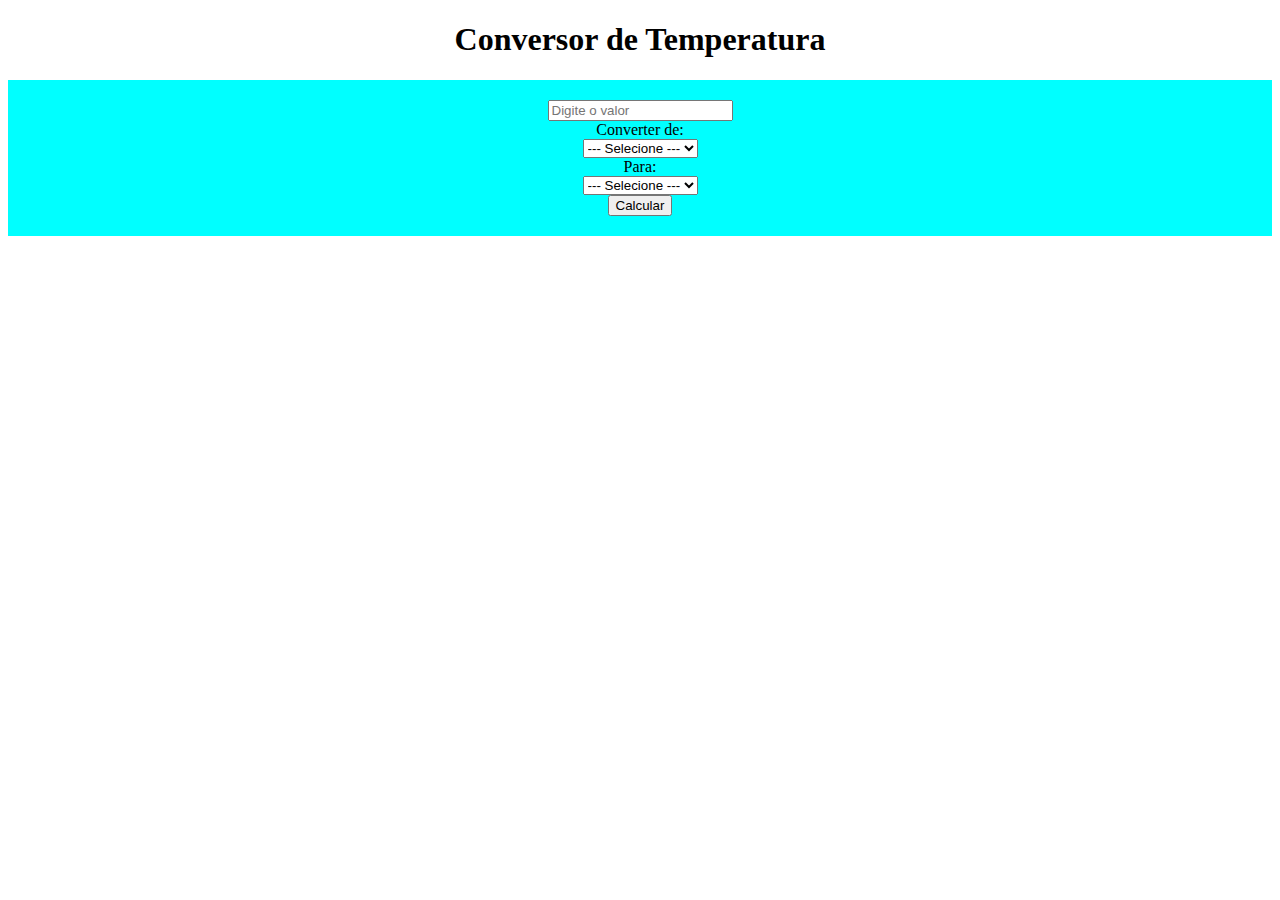
<file: conversor-temp-front/index.html>
<!DOCTYPE html>
<html lang="pt-br">
<head>
    <meta charset="UTF-8">
    <meta name="viewport" content="width=device-width, initial-scale=1.0">
    <link rel="stylesheet" href="css/style.css">
    <title>Conversor de Temperatura</title>
</head>
<body>
    <h1>Conversor de Temperatura</h1>

    <form id="clcForm">
        <input type="number" id="num1" name="num1" placeholder="Digite o valor" required>

        <label for="de">Converter de:</label>
        <select id="de" required>
            <option value="" disabled selected>--- Selecione ---</option>
            <option value="celsius">Celsius (ºC)</option>
            <option value="fahrenheit">Fahrenheit (ºF)</option>
            <option value="kelvin">Kelvin (K)</option>
        </select>

        <label for="para">Para:</label>
        <select id="para" required>
            <option value="" disabled selected>--- Selecione ---</option>
            <option value="celsius">Celsius (ºC)</option>
            <option value="fahrenheit">Fahrenheit (ºF)</option>
            <option value="kelvin">Kelvin (K)</option>
        </select>

        <button type="submit">Calcular</button>

        <div class="result" id="erro" style="color: red;"></div>
        <div class="result" id="resultado" style="color: green; font-weight: bold;"></div>
    </form>

    <script src="js/app.js"></script>
</body>
</html>
</file>
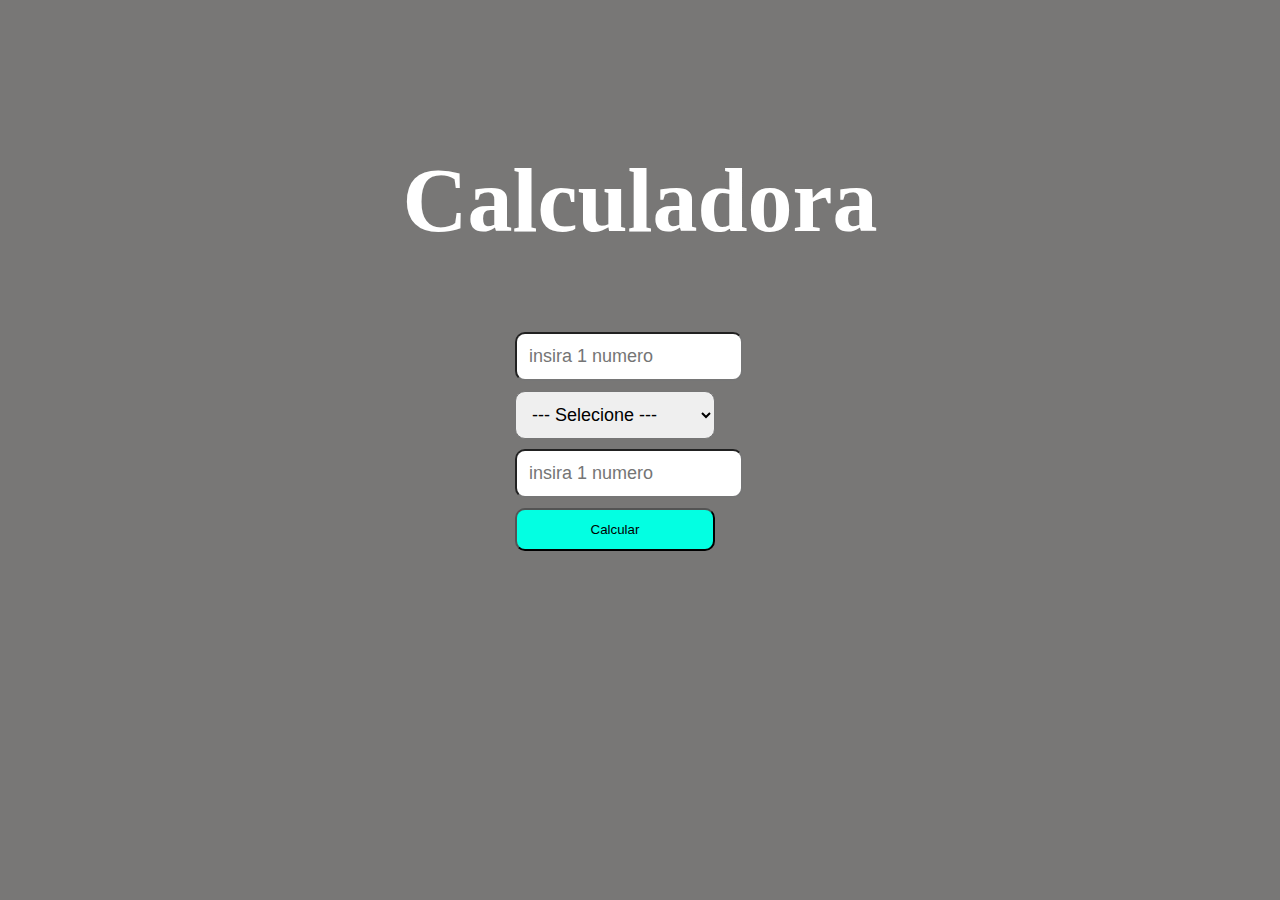
<file: front-calculdora/index.html>
<!DOCTYPE html>
<html lang="en">

<head>
    <meta charset="UTF-8">
    <meta name="viewport" content="width=device-width, initial-scale=1.0">
    <link rel="stylesheet" href="css/style.css">
    <title>Document</title>
</head>

<body>

    <h1>Calculadora</h1>

    <form id="clcForm">
        <input type="number" id="num1" name="num1" placeholder="insira 1 numero" required>

        <select id="operacao" required>
            <option value="" disabled selected>--- Selecione ---</option>
            <option value="somar">Somar</option>
            <option value="subtrair">Subtrair</option>
            <option value="multiplicar">Multiplicar</option>
            <option value="dividir">Dividir</option>
        </select>

        <input type="number" id="num2" name="num2" placeholder="insira 1 numero" required>

        <button>Calcular</button>
        
        <div class="result" id="erro"></div>
        <div class="result" id="resultado"></div>
    </form>



    <script src="js/app.js"></script>
</body>

</html>
</file>
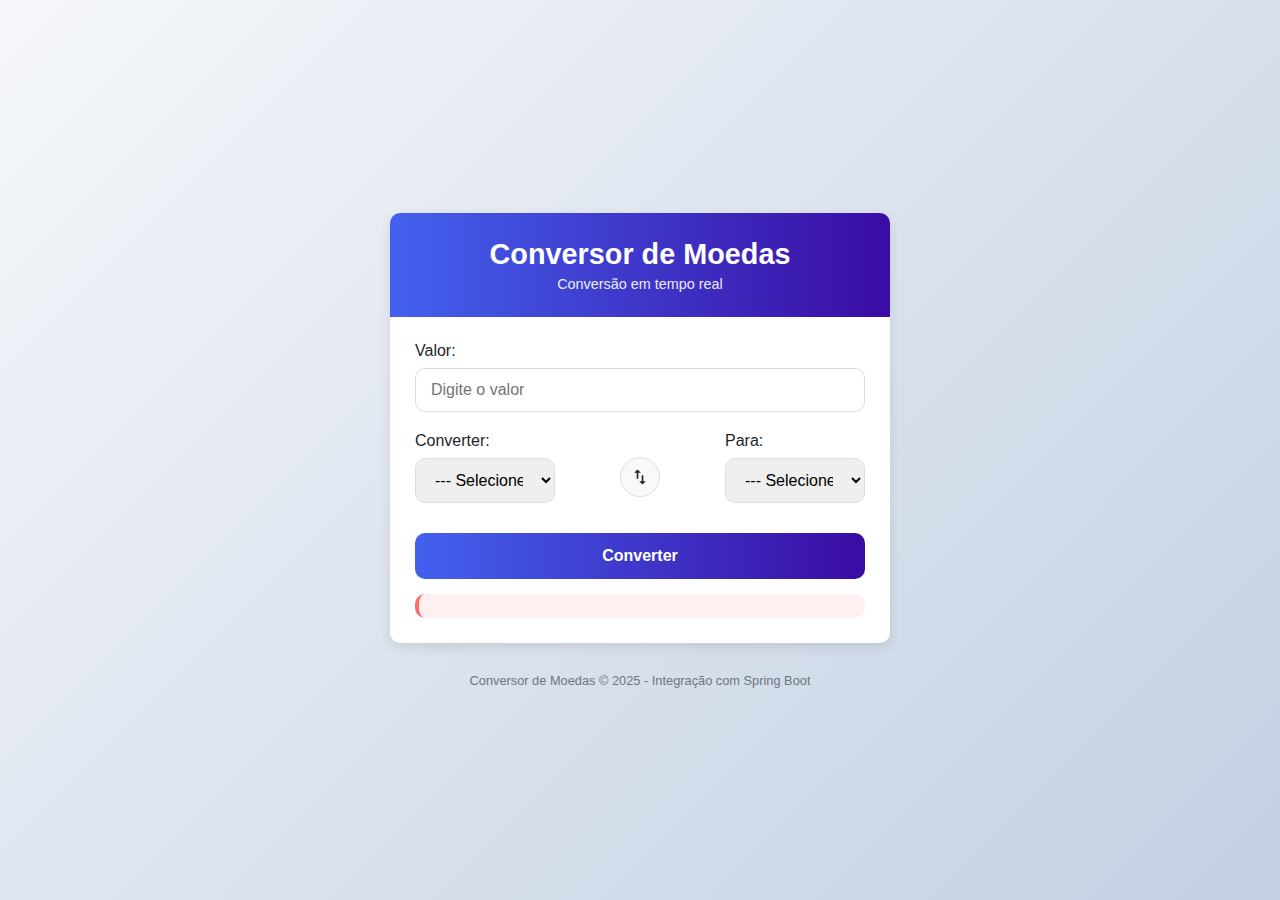
<file: front-moedas/index.html>
<!DOCTYPE html>
<html lang="pt-br">

<head>
    <meta charset="UTF-8">
    <meta name="viewport" content="width=device-width, initial-scale=1.0">
    <link rel="stylesheet" href="css/style.css">
    <title>Conversor de Temperatura</title>
</head>

<body>
    </style>
    </head>

    <body>
        <div class="container">
            <header>
                <h1>Conversor de Moedas</h1>
                <p class="subtitle">Conversão em tempo real</p>
            </header>

            <div class="form-container">
                <form id="clcForm">
                    <div class="form-group">
                        <label for="num1">Valor:</label>
                        <input type="number" id="num1" name="num1" placeholder="Digite o valor" required min="0"
                            step="0.01">
                    </div>

                    <div class="currency-selectors">
                        <div class="form-group">
                            <label for="de">Converter:</label>
                            <select id="de" required>
                                <option value="" disabled selected>--- Selecione ---</option>
                                <option value="USD">Dólar Americano (USD)</option>
                                <option value="EUR">Euro (EUR)</option>
                                <option value="BRL">Real Brasileiro (BRL)</option>
                                <option value="GBP">Libra Esterlina (GBP)</option>
                                <option value="JPY">Iene Japonês (JPY)</option>
                            </select>
                        </div>

                        <div class="swap-button">
                            <button type="button" id="swapButton">
                                <svg xmlns="http://www.w3.org/2000/svg" viewBox="0 0 24 24">
                                    <path d="M16 17.01V10h-2v7.01h-3L15 21l4-3.99h-3zM9 3L5 6.99h3V14h2V6.99h3L9 3z" />
                                </svg>
                            </button>
                        </div>

                        <div class="form-group">
                            <label for="para">Para:</label>
                            <select id="para" required>
                                <option value="" disabled selected>--- Selecione ---</option>
                                <option value="USD">Dólar Americano (USD)</option>
                                <option value="EUR">Euro (EUR)</option>
                                <option value="BRL">Real Brasileiro (BRL)</option>
                                <option value="GBP">Libra Esterlina (GBP)</option>
                                <option value="JPY">Iene Japonês (JPY)</option>
                            </select>
                        </div>
                    </div>

                    <button type="submit" id="submitButton">
                        <span>Converter</span>
                    </button>

                    <div class="error" id="erro"></div>

                    <div class="result" id="resultado" style="display: none;">
                        <div class="result-value" id="convertedValue">-</div>
                        <div class="result-details" id="exchangeRate">Taxa de câmbio: -</div>
                    </div>
                </form>
            </div>
        </div>

        <footer>
            <p>Conversor de Moedas &copy; 2025 - Integração com Spring Boot</p>
        </footer>

        <script src="js/app.js"></script>
    </body>

</html>
</file>
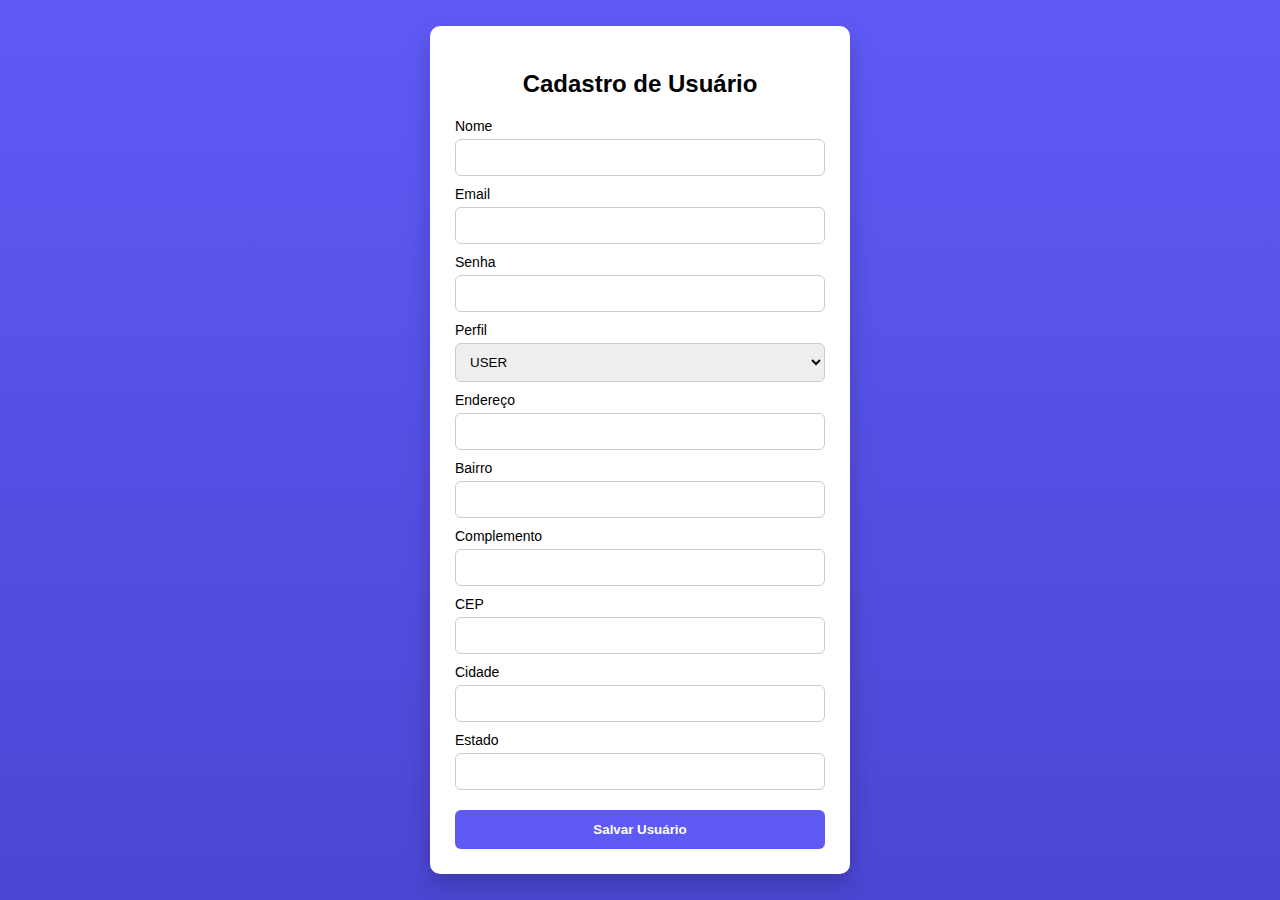
<file: Atividade dia 10-2/cadastro/index.html>
<!DOCTYPE html>
<html lang="pt-BR">

<head>
    <meta charset="UTF-8">
    <title>Cadastro de Usuário</title>
    <link rel="stylesheet" href="style.css">
</head>

<body>

    <div class="container">
        <div class="card">
            <h2>Cadastro de Usuário</h2>

            <form id="formCadastro">
                <label>Nome</label>
                <input type="text" id="nome">

                <label>Email</label>
                <input type="email" id="email">

                <label>Senha</label>
                <input type="password" id="senha">

                <label>Perfil</label>
                <select id="perfil">
                    <option value="USER">USER</option>
                    <option value="ADMIN">ADMIN</option>
                </select>

                <label>Endereço</label>
                <input type="text" id="endereco">

                <label>Bairro</label>
                <input type="text" id="bairro">

                <label>Complemento</label>
                <input type="text" id="complemento">

                <label>CEP</label>
                <input type="text" id="cep">

                <label>Cidade</label>
                <input type="text" id="cidade">

                <label>Estado</label>
                <input type="text" id="estado">

                <button type="submit">Salvar Usuário</button>
            </form>
        </div>
    </div>

<script src="script.js"></script>
</body>

</html>
</file>
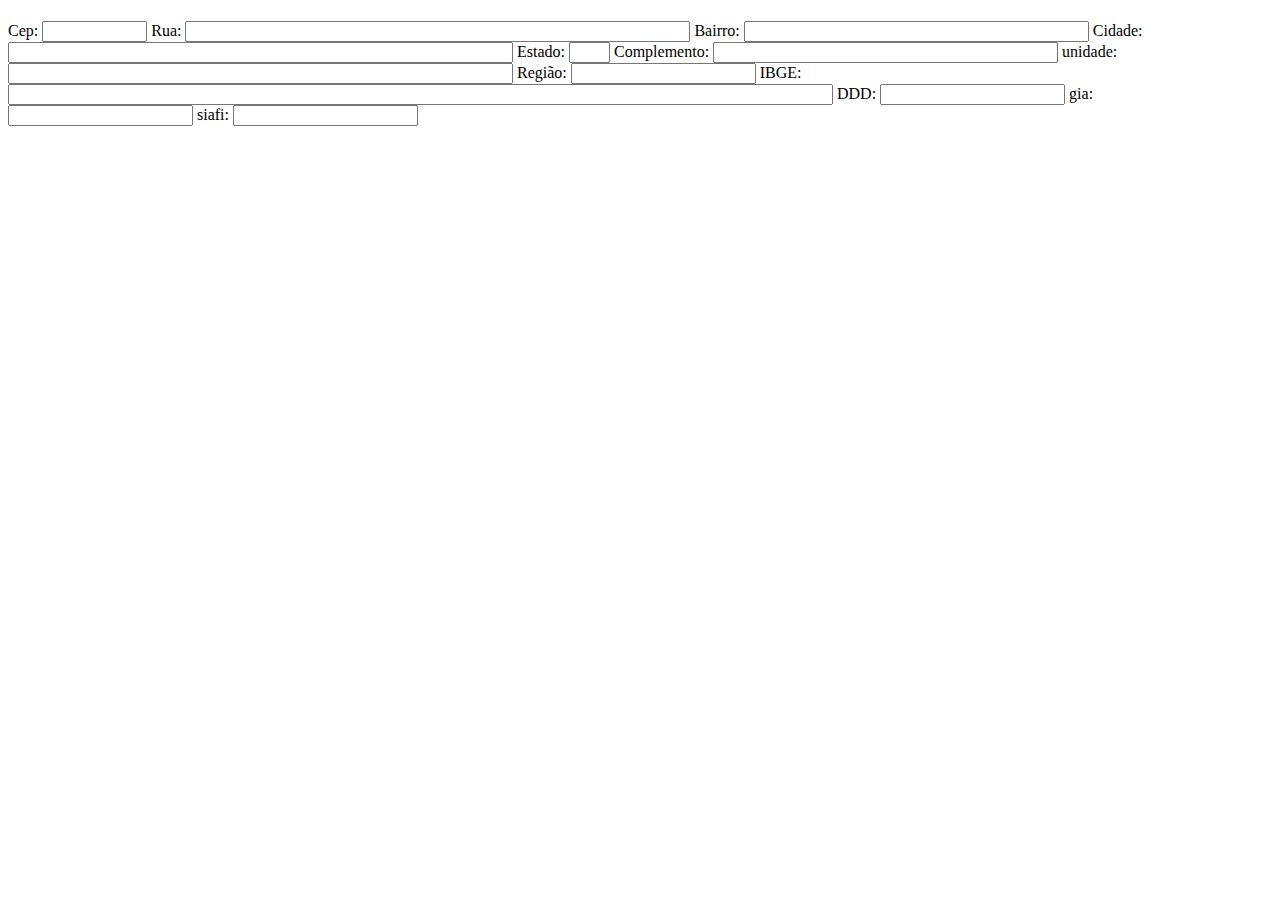
<file: cep/cep.html>
<!DOCTYPE html>
<html lang="en">

<head>
    <meta charset="UTF-8">
    <meta name="viewport" content="width=device-width, initial-scale=1.0">
    <title>Document</title>
</head>

<body>
    <h1></h1>
    <form method="get" action=".">
        <label> Cep:
            <input name="cep" type="text" id="cep" value="" size="10" maxlength="9" onblur="pesquisacep(this.value);" />
        </label>
        <label> Rua:
            <input name="rua" type="text" id="rua" size="60" />
        </label>
        <label> Bairro:
            <input name="bairro" type="text" id="bairro" size="40" />
        </label>
        <label> Cidade:
            <input name="cidade" type="text" id="cidade" size="60" />
        </label>
        <label> Estado:
            <input name="uf" type="text" id="uf" size="2" />
        </label>
        <label> Complemento:
            <input name="complemento" type="text" id="complemento" size="40" />
        </label>
        <label> unidade:
            <input name="unidade" type="text" id="unidade" size="60" />
        </label>
        <label> Região:
            <input name="regiao" type="text" id="regiao" size="20" />
        </label>
        <label> IBGE:
            <input name="ibge" type="text" id="ibge" size="100" />
        </label>
        <label> DDD:
            <input name="ddd" type="text" id="ddd" size="20" />
        </label>
        <label> gia:
            <input name="gia" type="text" id="gia" size="20" />
        </label>
        <label> siafi:
            <input name="siafi" type="text" id="siafi" size="20" />
        </label>
    </form>
    <script src="js/cep.js"></script>
</body>

</html>
</file>
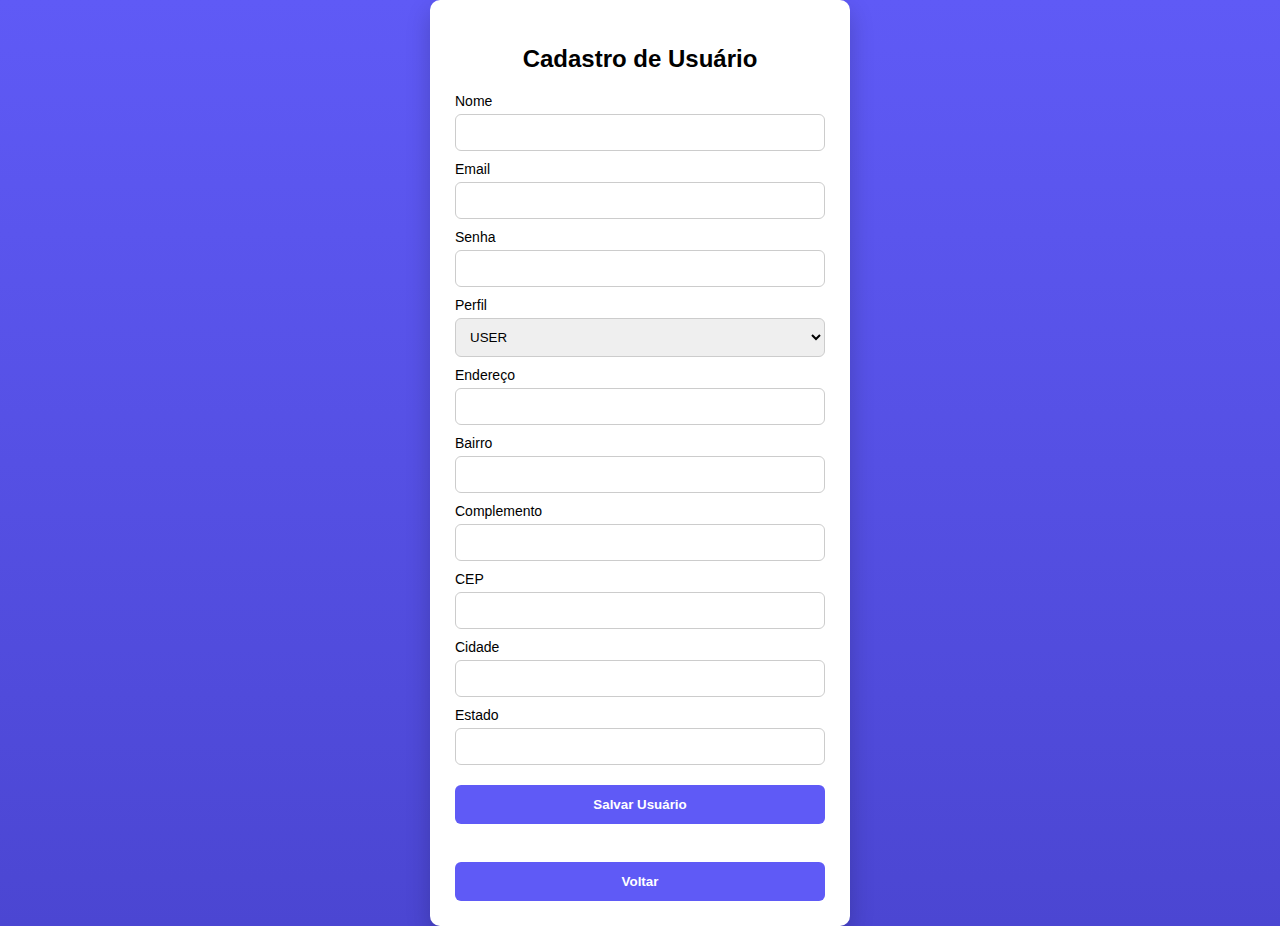
<file: Users/front/cadastro.html>
<!DOCTYPE html>
<html lang="pt-BR">
<head>
    <meta charset="UTF-8">
    <title>Cadastro de Usuário</title>
    <link rel="stylesheet" href="css/style.css">
</head>
<body>

<div class="container">
    <div class="card">
        <h2>Cadastro de Usuário</h2>

        <form id="formCadastro">
            <label>Nome</label>
            <input type="text" id="nome" required>

            <label>Email</label>
            <input type="email" id="email" required>

            <label>Senha</label>
            <input type="password" id="senha" required>

            <label>Perfil</label>
            <select id="perfil">
                <option value="USER">USER</option>
                <option value="ADMIN">ADMIN</option>
            </select>

            <label>Endereço</label>
            <input type="text" id="endereco">

            <label>Bairro</label>
            <input type="text" id="bairro">

            <label>Complemento</label>
            <input type="text" id="complemento">

            <label>CEP</label>
            <input type="text" id="cep">

            <label>Cidade</label>
            <input type="text" id="cidade">

            <label>Estado</label>
            <input type="text" id="estado">

            <button type="submit">Salvar Usuário</button>
        </form>

        <br>
        <button onclick="voltar()">Voltar</button>
    </div>
</div>

<script src="js/cadastro.js"></script>
</body>
</html>
</file>
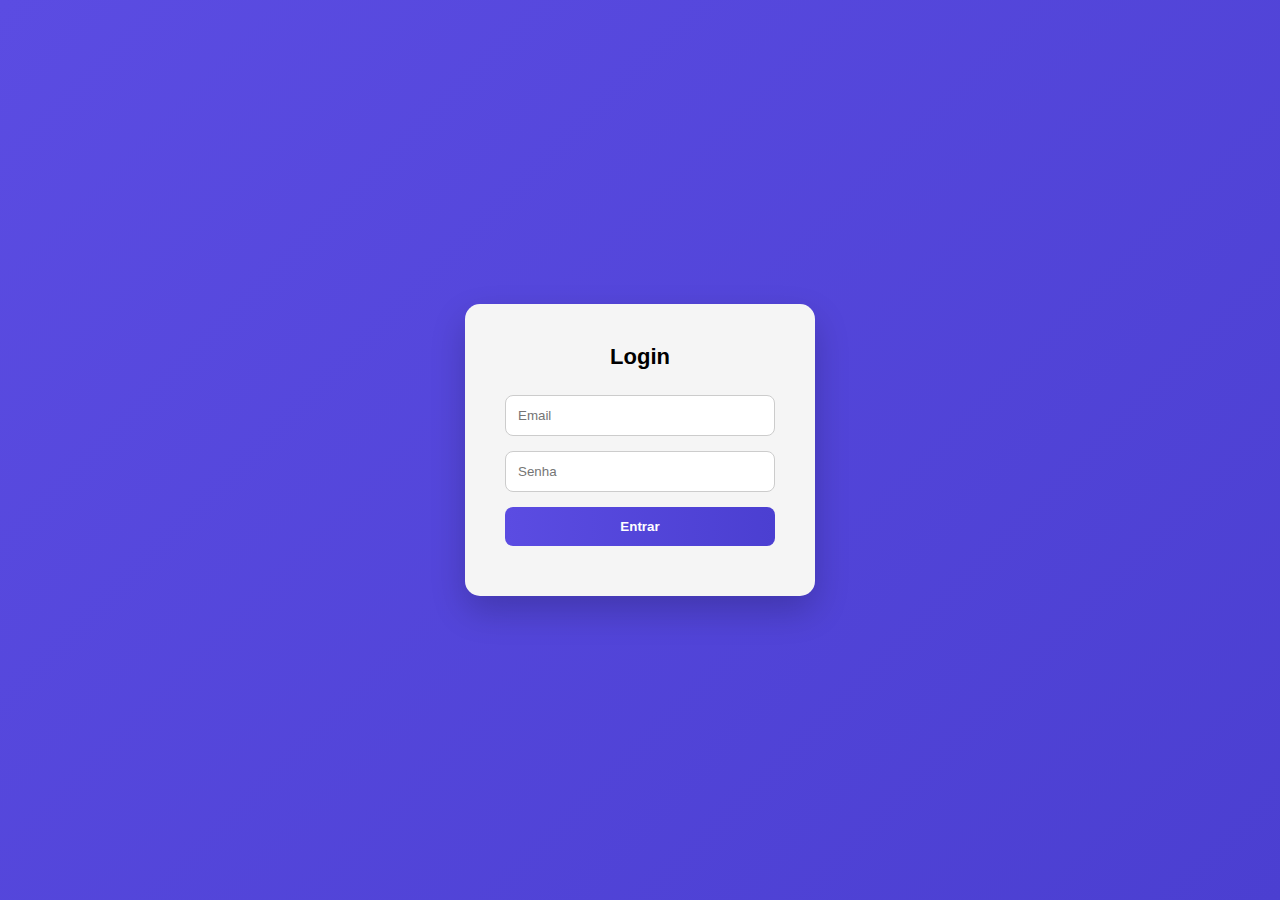
<file: Users/front/login.html>
<!DOCTYPE html>
<html lang="pt-BR">
<head>
    <meta charset="UTF-8">
    <title>Login</title>
    <link rel="stylesheet" href="css/login.css">
</head>
<body>

<div class="card">
    <h2>Login</h2>

    <form id="formLogin">
        <input type="email" id="email" placeholder="Email" required>
        <input type="password" id="senha" placeholder="Senha" required>
        <button type="submit">Entrar</button>
    </form>

    <p id="erro" style="color:red;"></p>
</div>

<script src="js/login.js"></script>
</body>
</html>
</file>
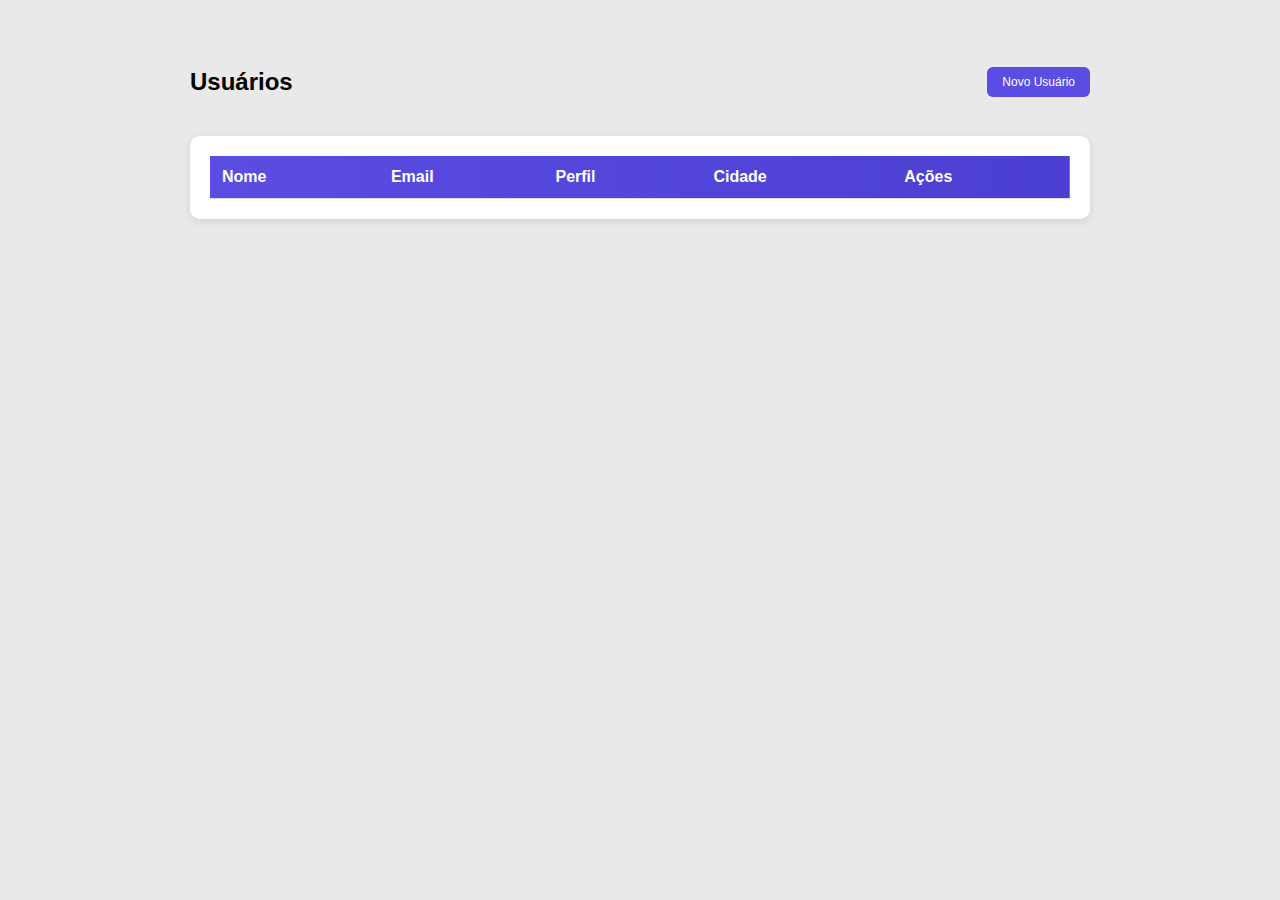
<file: Users/front/usuarios.html>
<!DOCTYPE html>
<html lang="pt-BR">
<head>
    <meta charset="UTF-8">
    <title>Usuários</title>
    <link rel="stylesheet" href="css/usuarios.css">
</head>
<body>

<div class="container">
    <div class="topo">
        <h2>Usuários</h2>
        <button class="btn-novo" onclick="novoUsuario()">Novo Usuário</button>
    </div>

    <div class="card">
        <table>
            <thead>
                <tr>
                    <th>Nome</th>
                    <th>Email</th>
                    <th>Perfil</th>
                    <th>Cidade</th>
                    <th>Ações</th>
                </tr>
            </thead>
            <tbody id="tabelaUsuarios"></tbody>
        </table>
    </div>
</div>

<script src="js/usuarios.js"></script>
</body>
</html>
</file>
<file: conversor-temp-front/css/style.css>
form {
    align-items: center;
    text-align: center;
    display: flex;
    justify-content: space-between;
    flex-direction: column;
    padding: 20px;
    background-color: aqua;
}

h1 {
    text-align: center;
}
</file>
<file: front-calculdora/css/style.css>
body {
    display: flex;
    justify-content: center;
    align-items: center;
    min-height: 60vh;
    margin: 0;
    flex-direction: column;
    background: rgba(91, 90, 89, 0.824);
}

h1 {
    font-size: 90px;
    color: white;
}

form {
    display: flex;
    padding: 10px;
    flex-direction: column;
    gap: 10px;
    margin: 10px 0;
    height: 100px;
    width: 250px;
}

form input {
    border-radius: 10px;
    font-size: 18px;
    width: 80%;
    padding: 12px;
}

form select {
    border-radius: 10px;
    font-size: 18px;
    width: 80%;
    padding: 12px;
}

form button {
    border-radius: 10px;
    width: 80%;
    padding: 12px;
    background-color: rgb(3, 255, 226);
}

.container {

    width: 350px;
    padding: 40px 30px;
    background-color: black;
    border-radius: 15px;
    box-shadow: 0 10px 20px rgba(0, 0, 0, 0.5);
    display: flex;
    flex-direction: column;
    align-items: center;
}


.result {
    margin-top: 15px;
    text-align: center;
    font-size: 50px;

}

#erro {
    color: red;
}

#resultado {
    color: rgb(255, 255, 255);
}
</file>
<file: front-moedas/css/style.css>
:root {
    --primary: #4361ee;
    --primary-dark: #3a0ca3;
    --secondary: #4cc9f0;
    --light: #f8f9fa;
    --dark: #212529;
    --success: #4bb543;
    --error: #ff6b6b;
    --gray: #6c757d;
    --border-radius: 10px;
    --shadow: 0 4px 12px rgba(0, 0, 0, 0.1);
    --transition: all 0.3s ease;
}

* {
    margin: 0;
    padding: 0;
    box-sizing: border-box;
    font-family: 'Segoe UI', Tahoma, Geneva, Verdana, sans-serif;
}

body {
    background: linear-gradient(135deg, #f5f7fa 0%, #c3cfe2 100%);
    min-height: 100vh;
    display: flex;
    flex-direction: column;
    align-items: center;
    justify-content: center;
    padding: 20px;
}

.container {
    width: 100%;
    max-width: 500px;
    background-color: white;
    border-radius: var(--border-radius);
    box-shadow: var(--shadow);
    overflow: hidden;
}

header {
    background: linear-gradient(to right, var(--primary), var(--primary-dark));
    color: white;
    padding: 25px 20px;
    text-align: center;
}

h1 {
    font-size: 1.8rem;
    margin-bottom: 5px;
    font-weight: 600;
}

.subtitle {
    font-size: 0.9rem;
    opacity: 0.9;
}

.form-container {
    padding: 25px;
}

form {
    display: flex;
    flex-direction: column;
}

.form-group {
    margin-bottom: 20px;
}

label {
    display: block;
    margin-bottom: 8px;
    font-weight: 500;
    color: var(--dark);
}

input,
select {
    width: 100%;
    padding: 12px 15px;
    border: 1px solid #ddd;
    border-radius: var(--border-radius);
    font-size: 1rem;
    transition: var(--transition);
}

input:focus,
select:focus {
    outline: none;
    border-color: var(--primary);
    box-shadow: 0 0 0 2px rgba(67, 97, 238, 0.2);
}

.currency-selectors {
    display: flex;
    gap: 15px;
}

.currency-selectors>div {
    flex: 1;
}

.swap-button {
    display: flex;
    justify-content: center;
    align-items: center;
    margin: 10px 0;
}

.swap-button button {
    background: var(--light);
    border: 1px solid #ddd;
    border-radius: 50%;
    width: 40px;
    height: 40px;
    display: flex;
    justify-content: center;
    align-items: center;
    cursor: pointer;
    transition: var(--transition);
}

.swap-button button:hover {
    background: #e9ecef;
    transform: rotate(180deg);
}

.swap-button svg {
    width: 20px;
    height: 20px;
    fill: var(--dark);
}

button[type="submit"] {
    padding: 14px;
    background: linear-gradient(to right, var(--primary), var(--primary-dark));
    color: white;
    border: none;
    border-radius: var(--border-radius);
    font-size: 1rem;
    font-weight: 600;
    cursor: pointer;
    transition: var(--transition);
    margin-top: 10px;
    display: flex;
    justify-content: center;
    align-items: center;
    gap: 8px;
}

button[type="submit"]:hover {
    transform: translateY(-2px);
    box-shadow: 0 6px 15px rgba(67, 97, 238, 0.3);
}

button[type="submit"]:disabled {
    opacity: 0.6;
    cursor: not-allowed;
    transform: none;
    box-shadow: none;
}

.loading-spinner {
    width: 16px;
    height: 16px;
    border: 2px solid transparent;
    border-top: 2px solid white;
    border-radius: 50%;
    animation: spin 1s linear infinite;
}

@keyframes spin {
    0% {
        transform: rotate(0deg);
    }

    100% {
        transform: rotate(360deg);
    }
}

.result {
    margin-top: 15px;
    padding: 15px;
    background: #e8f0fe;
    border-radius: var(--border-radius);
    border: 1px solid #b0c4de;
    height: auto;
    display: flex;
    justify-content: center;
    align-items: center;
    font-weight: bold;
    min-height: 60px;
    flex-direction: column;
}

.result-value {
    font-size: 1.5rem;
    color: var(--primary-dark);
    margin-bottom: 5px;
}

.result-details {
    font-size: 0.85rem;
    color: var(--gray);
    text-align: center;
}

.error {
    color: var(--error);
    background-color: rgba(255, 107, 107, 0.1);
    padding: 12px;
    border-radius: var(--border-radius);
    margin-top: 15px;
    border-left: 4px solid var(--error);
}

footer {
    text-align: center;
    margin-top: 30px;
    color: var(--gray);
    font-size: 0.8rem;
}

@media (max-width: 480px) {
    .currency-selectors {
        flex-direction: column;
        gap: 10px;
    }

    .swap-button {
        margin: 5px 0;
    }

    .swap-button button {
        transform: rotate(90deg);
    }

    .swap-button button:hover {
        transform: rotate(270deg);
    }
}
</file>
<file: Atividade dia 10-2/cadastro/style.css>
* {
    box-sizing: border-box;
    font-family: Arial, Helvetica, sans-serif;
}

body {
    margin: 0;
    min-height: 100vh;
    background: linear-gradient(180deg, #5f5af6, #4b46d2);
    display: flex;
    justify-content: center;
    align-items: center;
}

.container {
    width: 100%;
    display: flex;
    justify-content: center;
}

.card {
    background: #fff;
    width: 420px;
    padding: 25px;
    border-radius: 10px;
    box-shadow: 0 10px 25px rgba(0,0,0,0.2);
}

.card h2 {
    text-align: center;
    margin-bottom: 20px;
}

label {
    font-size: 14px;
    margin-top: 10px;
    display: block;
}

input, select {
    width: 100%;
    padding: 10px;
    margin-top: 5px;
    border-radius: 6px;
    border: 1px solid #ccc;
    outline: none;
}

input:focus, select:focus {
    border-color: #5f5af6;
}

button {
    margin-top: 20px;
    width: 100%;
    padding: 12px;
    background: #5f5af6;
    border: none;
    color: #fff;
    font-weight: bold;
    border-radius: 6px;
    cursor: pointer;
}

button:hover {
    background: #4b46d2;
}
</file>
<file: Users/front/css/style.css>
* {
    box-sizing: border-box;
    font-family: Arial, Helvetica, sans-serif;
}

body {
    margin: 0;
    min-height: 100vh;
    background: linear-gradient(180deg, #5f5af6, #4b46d2);
    display: flex;
    justify-content: center;
    align-items: center;
}

.container {
    width: 100%;
    display: flex;
    justify-content: center;
}

.card {
    background: #fff;
    width: 420px;
    padding: 25px;
    border-radius: 10px;
    box-shadow: 0 10px 25px rgba(0,0,0,0.2);
}

.card h2 {
    text-align: center;
    margin-bottom: 20px;
}

label {
    font-size: 14px;
    margin-top: 10px;
    display: block;
}

input, select {
    width: 100%;
    padding: 10px;
    margin-top: 5px;
    border-radius: 6px;
    border: 1px solid #ccc;
    outline: none;
}

input:focus, select:focus {
    border-color: #5f5af6;
}

button, a {
    margin-top: 20px;
    width: 100%;
    padding: 12px;
    background: #5f5af6;
    border: none;
    color: #fff;
    font-weight: bold;
    border-radius: 6px;
    cursor: pointer;
}

button:hover, a:hover {
    background: #4b46d2;
}
</file>
<file: Users/front/css/usuarios.css>
body {
    font-family: Arial, Helvetica, sans-serif;
    background-color: #e9e9e9;
    padding: 40px;
}

.container {
    max-width: 900px;
    margin: auto;
}

.topo {
    display: flex;
    justify-content: space-between;
    align-items: center;
    margin-bottom: 20px;
}

.btn-novo {
    background: #5b4ce2;
    color: white;
    border: none;
    padding: 8px 15px;
    border-radius: 6px;
    cursor: pointer;
}

.card {
    background: white;
    padding: 20px;
    border-radius: 10px;
    box-shadow: 0 2px 8px rgba(0,0,0,0.1);
}

table {
    width: 100%;
    border-collapse: collapse;
}

thead {
    background: linear-gradient(90deg, #5b4ce2, #4b3fd1);
    color: white;
}

th, td {
    padding: 12px;
    text-align: left;
}

tr {
    border-bottom: 1px solid #ddd;
}

button {
    border: none;
    padding: 6px 10px;
    border-radius: 5px;
    cursor: pointer;
    font-size: 12px;
}

.editar {
    background: orange;
    color: white;
}

.excluir {
    background: red;
    color: white;
}
</file>
<file: Users/front/css/login.css>
/* Reset básico */
* {
    margin: 0;
    padding: 0;
    box-sizing: border-box;
}

/* Fundo degradê */
body {
    height: 100vh;
    display: flex;
    justify-content: center;
    align-items: center;
    font-family: Arial, Helvetica, sans-serif;
    background: linear-gradient(135deg, #5b4ce2, #4b3fd1);
}

/* Card */
.card {
    background: #f5f5f5;
    width: 350px;
    padding: 40px;
    border-radius: 15px;
    box-shadow: 0 15px 35px rgba(0, 0, 0, 0.2);
    text-align: center;
}

/* Título */
.card h2 {
    margin-bottom: 25px;
    font-size: 22px;
}

/* Inputs */
form input {
    width: 100%;
    padding: 12px;
    margin-bottom: 15px;
    border-radius: 8px;
    border: 1px solid #ccc;
    outline: none;
    transition: 0.3s;
}

/* Foco no input */
form input:focus {
    border-color: #5b4ce2;
    box-shadow: 0 0 5px rgba(91, 76, 226, 0.4);
}

/* Botão */
form button {
    width: 100%;
    padding: 12px;
    border: none;
    border-radius: 8px;
    background: linear-gradient(90deg, #5b4ce2, #4b3fd1);
    color: white;
    font-weight: bold;
    cursor: pointer;
    transition: 0.3s;
}

/* Hover botão */
form button:hover {
    opacity: 0.9;
    transform: translateY(-2px);
}

/* Mensagem de erro */
#erro {
    margin-top: 10px;
    font-size: 14px;
    font-weight: bold;
}
</file>
